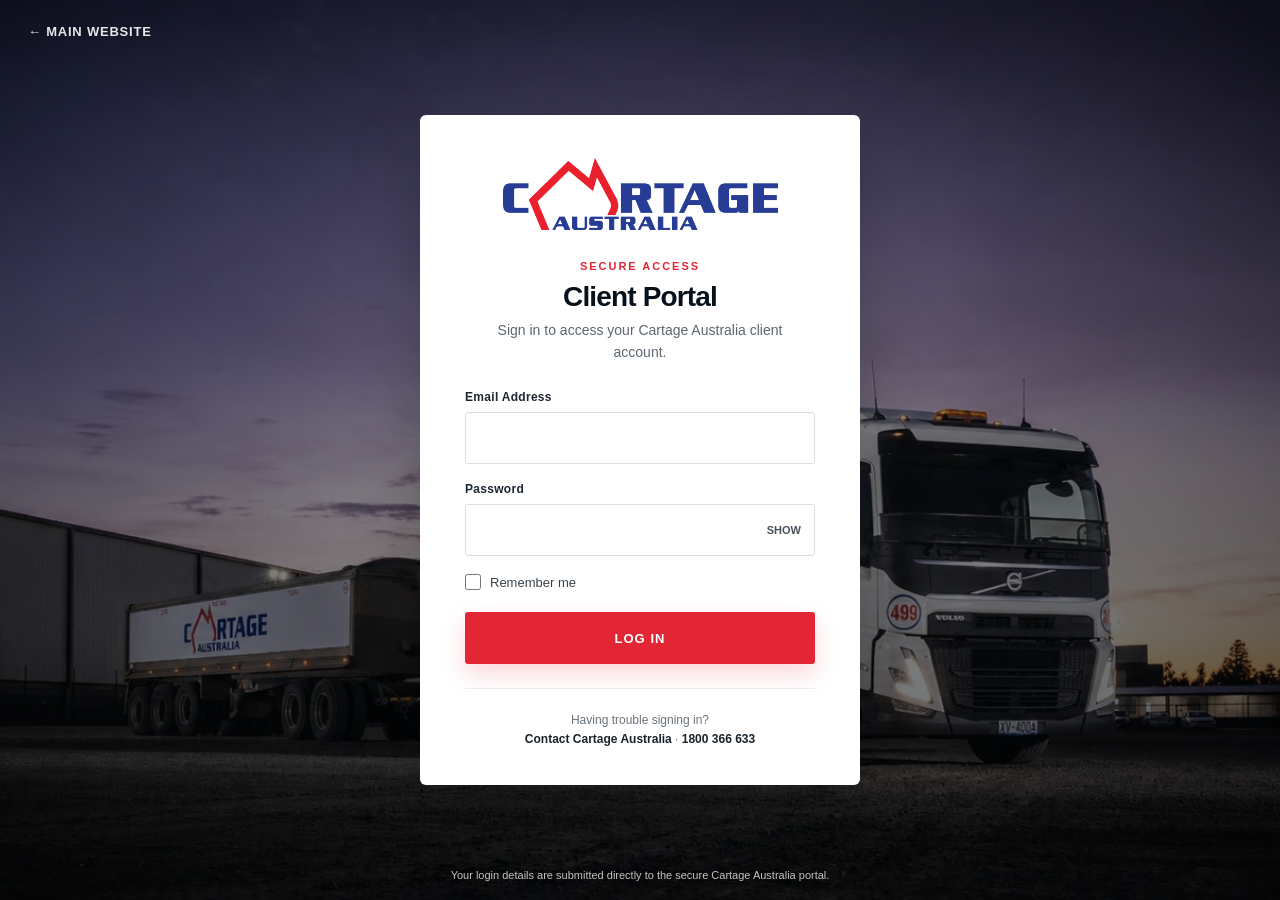
<file: client-portal.html>
<!doctype html>
<html lang="en-AU">
<head>
<meta charset="utf-8"/>
<meta name="viewport" content="width=device-width,initial-scale=1,viewport-fit=cover"/>
<meta name="robots" content="noindex,nofollow,noarchive"/>
<meta name="theme-color" content="#05090c"/>
<title>Client Portal | Cartage Australia</title>
<link rel="icon" href="assets/images/favicon-32.png" sizes="32x32"/>
<style>
:root{--ink:#07111b;--red:#e32636;--muted:#5d6670;--line:#d9dee4;--shadow:0 28px 70px rgba(0,0,0,.28)}
*{box-sizing:border-box}
html,body{margin:0;min-height:100%;font-family:Arial,Helvetica,sans-serif;background:#07111b;color:var(--ink)}
body{min-height:100svh;overflow-x:hidden}
.portal-stage{position:relative;min-height:100svh;display:grid;place-items:center;padding:38px 22px;background:#07111b url('assets/images/client-portal-hero.webp') center center/cover no-repeat;isolation:isolate}
.portal-stage::before{content:"";position:absolute;inset:0;background:linear-gradient(180deg,rgba(3,8,12,.34),rgba(3,8,12,.48));z-index:-1}
.portal-stage::after{content:"";position:absolute;inset:0;background:radial-gradient(circle at 50% 45%,rgba(255,255,255,.06),rgba(0,0,0,.16) 50%,rgba(0,0,0,.36) 100%);z-index:-1}
.back-link{position:absolute;top:24px;left:28px;color:#fff;text-decoration:none;font-size:13px;font-weight:800;letter-spacing:.06em;text-transform:uppercase;display:inline-flex;gap:8px;align-items:center;opacity:.9;transition:opacity .18s ease}
.back-link:hover{opacity:1}
.login-card{width:min(440px,calc(100vw - 36px));background:#fff;border-radius:6px;padding:42px 44px 36px;box-shadow:var(--shadow);border:1px solid rgba(255,255,255,.6)}
.login-logo{display:block;width:min(275px,86%);height:auto;margin:0 auto 30px}
.login-kicker{text-align:center;color:var(--red);text-transform:uppercase;font-size:11px;font-weight:900;letter-spacing:.18em;margin-bottom:9px}
h1{text-align:center;font-size:28px;line-height:1.12;margin:0 0 8px;letter-spacing:-.03em}
.login-intro{text-align:center;color:var(--muted);font-size:14px;line-height:1.55;margin:0 auto 27px;max-width:310px}
.field{display:block;margin-bottom:18px}
.field-label{display:block;font-size:12px;font-weight:800;letter-spacing:.025em;margin-bottom:8px;color:#1c2731}
.input-wrap{position:relative}
input[type=email],input[type=password],input[type=text]{width:100%;height:52px;border:1px solid var(--line);border-radius:3px;background:#fff;padding:0 14px;font:inherit;font-size:15px;color:var(--ink);outline:none;transition:border-color .16s ease,box-shadow .16s ease}
input[type=password],.password-visible{padding-right:58px!important}
input:focus{border-color:#7a858f;box-shadow:0 0 0 3px rgba(7,17,27,.07)}
.password-toggle{position:absolute;right:8px;top:50%;transform:translateY(-50%);height:36px;min-width:42px;border:0;background:transparent;color:#47525d;font-size:11px;font-weight:800;text-transform:uppercase;cursor:pointer;border-radius:3px}
.password-toggle:hover{background:#f3f5f7}
.form-row{display:flex;align-items:center;justify-content:space-between;gap:14px;margin:3px 0 22px}
.remember{display:inline-flex;align-items:center;gap:9px;color:#39434c;font-size:13px;cursor:pointer}
.remember input{width:16px;height:16px;margin:0;accent-color:var(--red)}
.login-button{width:100%;height:52px;border:0;border-radius:3px;background:var(--red);color:#fff;font-size:13px;font-weight:900;letter-spacing:.08em;text-transform:uppercase;cursor:pointer;transition:transform .14s ease,background .14s ease,box-shadow .14s ease;box-shadow:0 10px 24px rgba(227,38,54,.18)}
.login-button:hover{background:#ca1f2e;transform:translateY(-1px)}
.login-button:active{transform:translateY(0)}
.help{margin:24px 0 0;padding-top:22px;border-top:1px solid #eceff2;text-align:center;color:#69727b;font-size:12px;line-height:1.55}
.help a{color:#18232c;font-weight:800;text-decoration:none}
.security-note{position:absolute;bottom:19px;left:50%;transform:translateX(-50%);color:rgba(255,255,255,.76);font-size:11px;white-space:nowrap;text-shadow:0 1px 4px rgba(0,0,0,.45)}
@media(max-width:600px){
  .portal-stage{padding:74px 18px 42px;background-position:64% center}
  .back-link{top:18px;left:19px;font-size:11px}
  .login-card{padding:34px 26px 30px;border-radius:4px}
  .login-logo{width:min(240px,84%);margin-bottom:25px}
  h1{font-size:25px}
  .security-note{display:none}
}
@media(max-height:650px) and (min-width:601px){.portal-stage{padding:22px}.login-card{padding-top:30px;padding-bottom:27px}.login-logo{margin-bottom:21px;width:235px}.login-intro{margin-bottom:20px}.field{margin-bottom:13px}.help{margin-top:17px;padding-top:16px}}
@media(prefers-reduced-motion:reduce){*{scroll-behavior:auto!important;transition:none!important}}
</style>
</head>
<body>
<main class="portal-stage">
  <a class="back-link" href="index.html" aria-label="Back to Cartage Australia website">← Main website</a>
  <section class="login-card" aria-labelledby="portal-title">
    <img class="login-logo" src="assets/images/logo.png" alt="Cartage Australia"/>
    <div class="login-kicker">Secure access</div>
    <h1 id="portal-title">Client Portal</h1>
    <p class="login-intro">Sign in to access your Cartage Australia client account.</p>

    <form name="login" action="https://portal.cartageaustralia.com/login/" method="post" novalidate="novalidate">
      <label class="field" for="user_login">
        <span class="field-label">Email Address</span>
        <input name="log" type="email" id="user_login" autocomplete="username" autocapitalize="off" spellcheck="false" required/>
      </label>

      <label class="field" for="user_pass">
        <span class="field-label">Password</span>
        <span class="input-wrap">
          <input name="pwd" type="password" id="user_pass" autocomplete="current-password" required/>
          <button class="password-toggle" id="password-toggle" type="button" aria-label="Show password" aria-pressed="false">Show</button>
        </span>
      </label>

      <div class="form-row">
        <label class="remember" for="rememberme"><input name="rememberme" type="checkbox" value="forever" id="rememberme"/> Remember me</label>
      </div>

      <input name="redirect_to" type="hidden" value="https://portal.cartageaustralia.com/wp-admin/"/>
      <button name="submit" type="submit" class="login-button">Log In</button>
    </form>

    <p class="help">Having trouble signing in?<br/><a href="mailto:info@cartageaustralia.com">Contact Cartage Australia</a> · <a href="tel:1800366633">1800 366 633</a></p>
  </section>
  <div class="security-note">Your login details are submitted directly to the secure Cartage Australia portal.</div>
</main>
<script>
(function(){
  var input=document.getElementById('user_pass');
  var button=document.getElementById('password-toggle');
  if(!input||!button)return;
  button.addEventListener('click',function(){
    var showing=input.type==='text';
    input.type=showing?'password':'text';
    button.textContent=showing?'Show':'Hide';
    button.setAttribute('aria-label',showing?'Show password':'Hide password');
    button.setAttribute('aria-pressed',String(!showing));
    input.focus();
  });
})();
</script>
</body>
</html>
</file>
